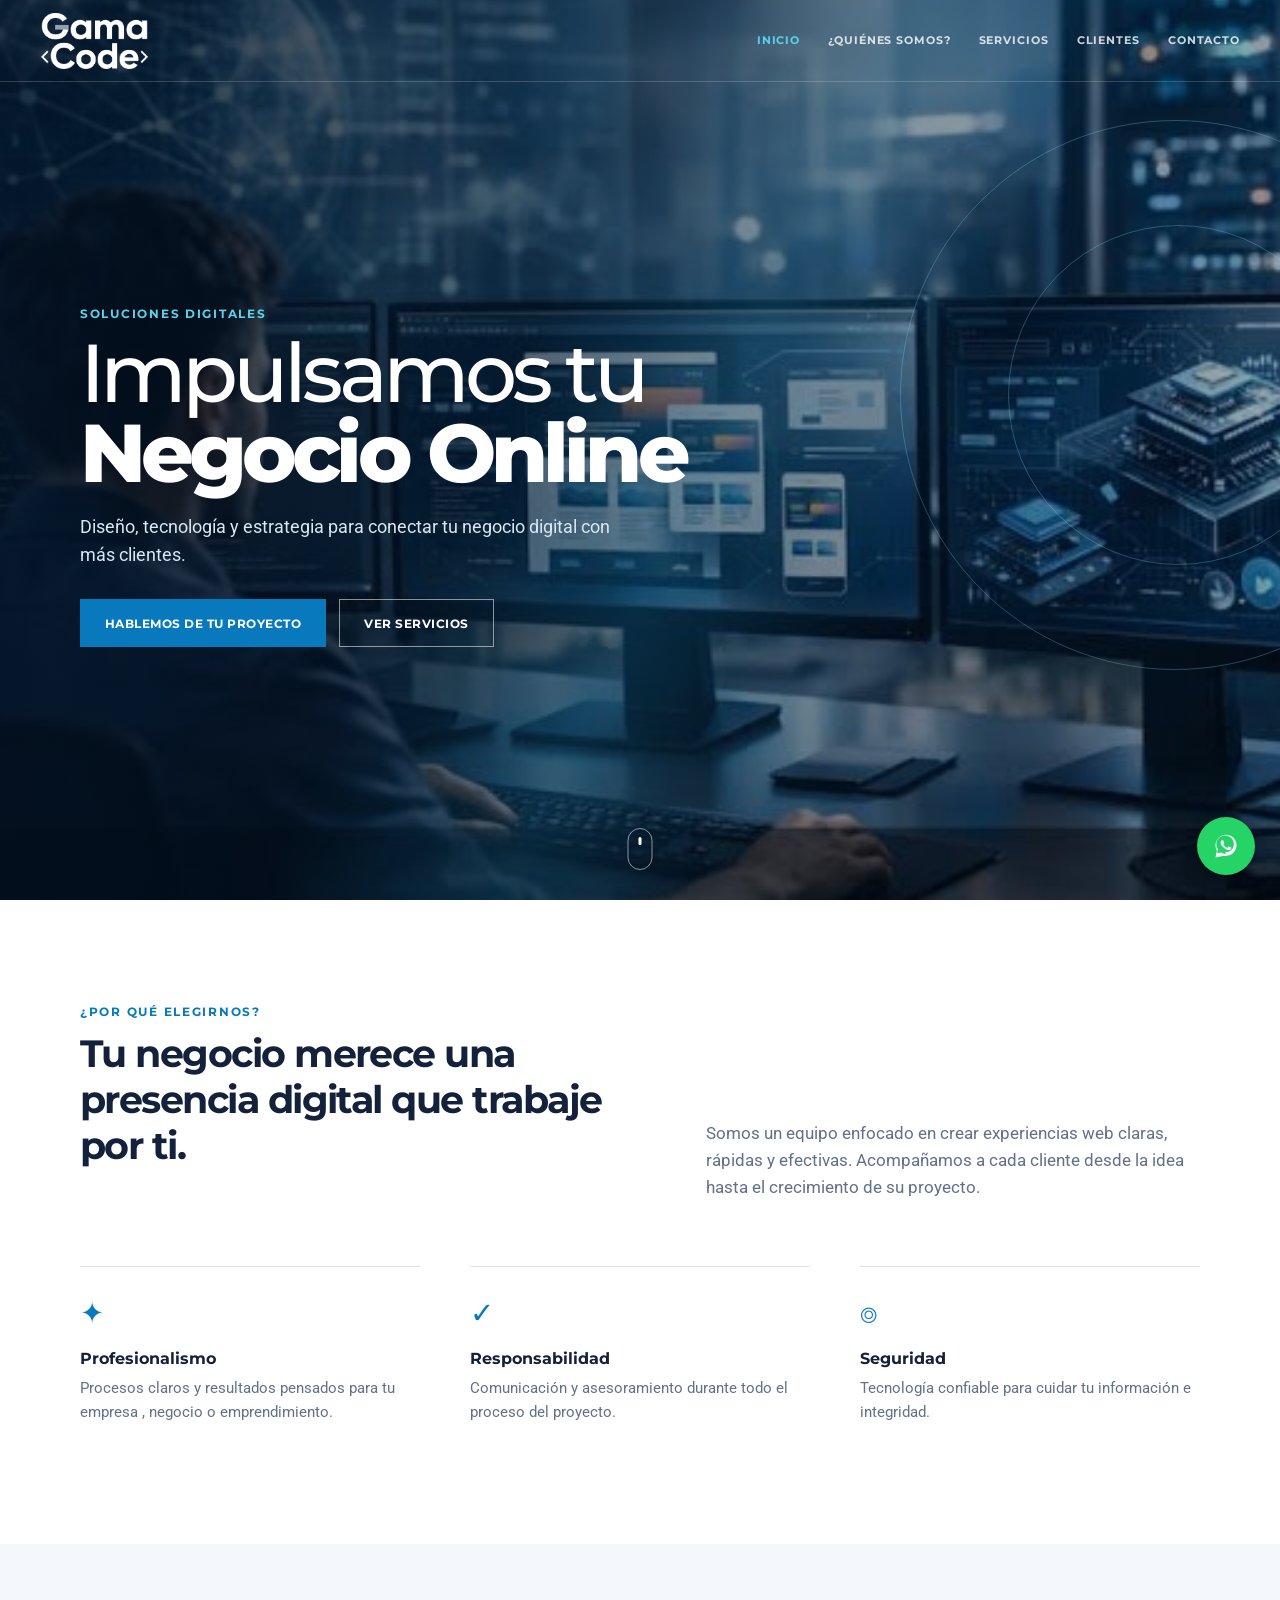
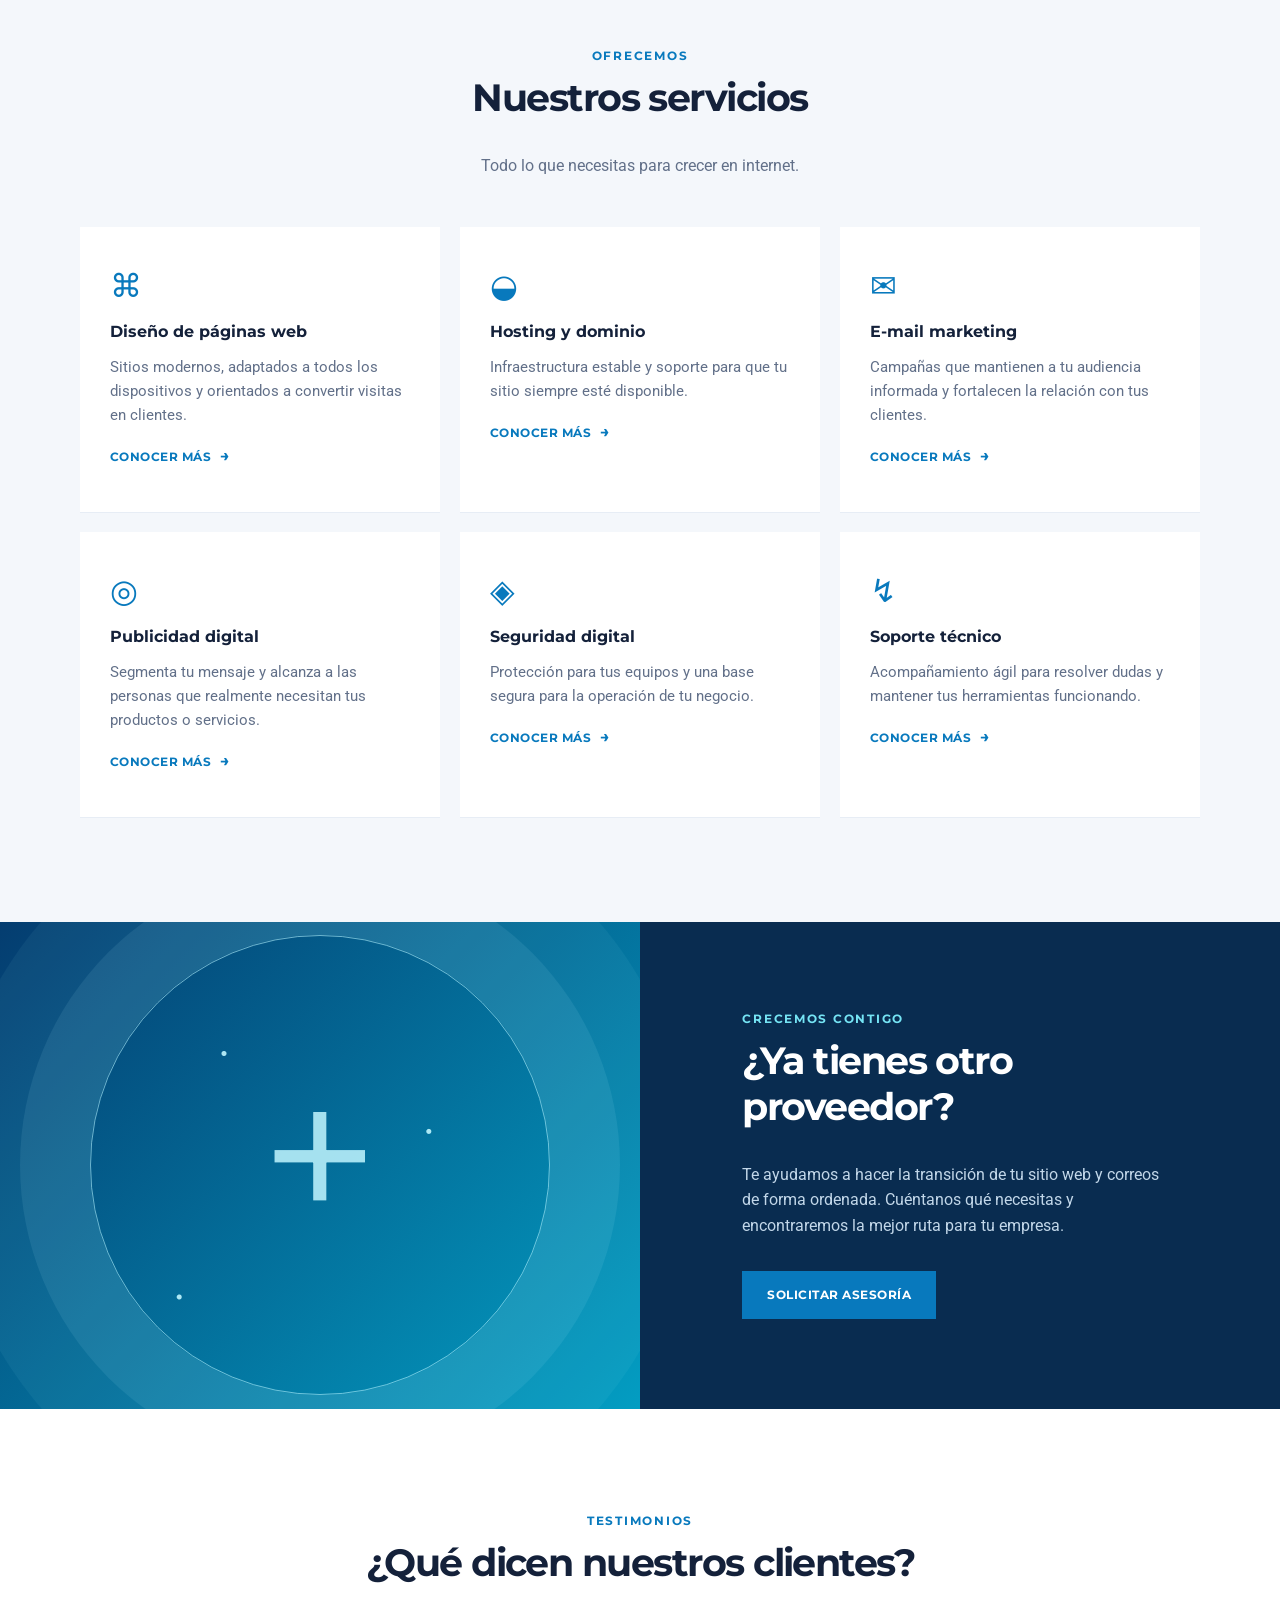
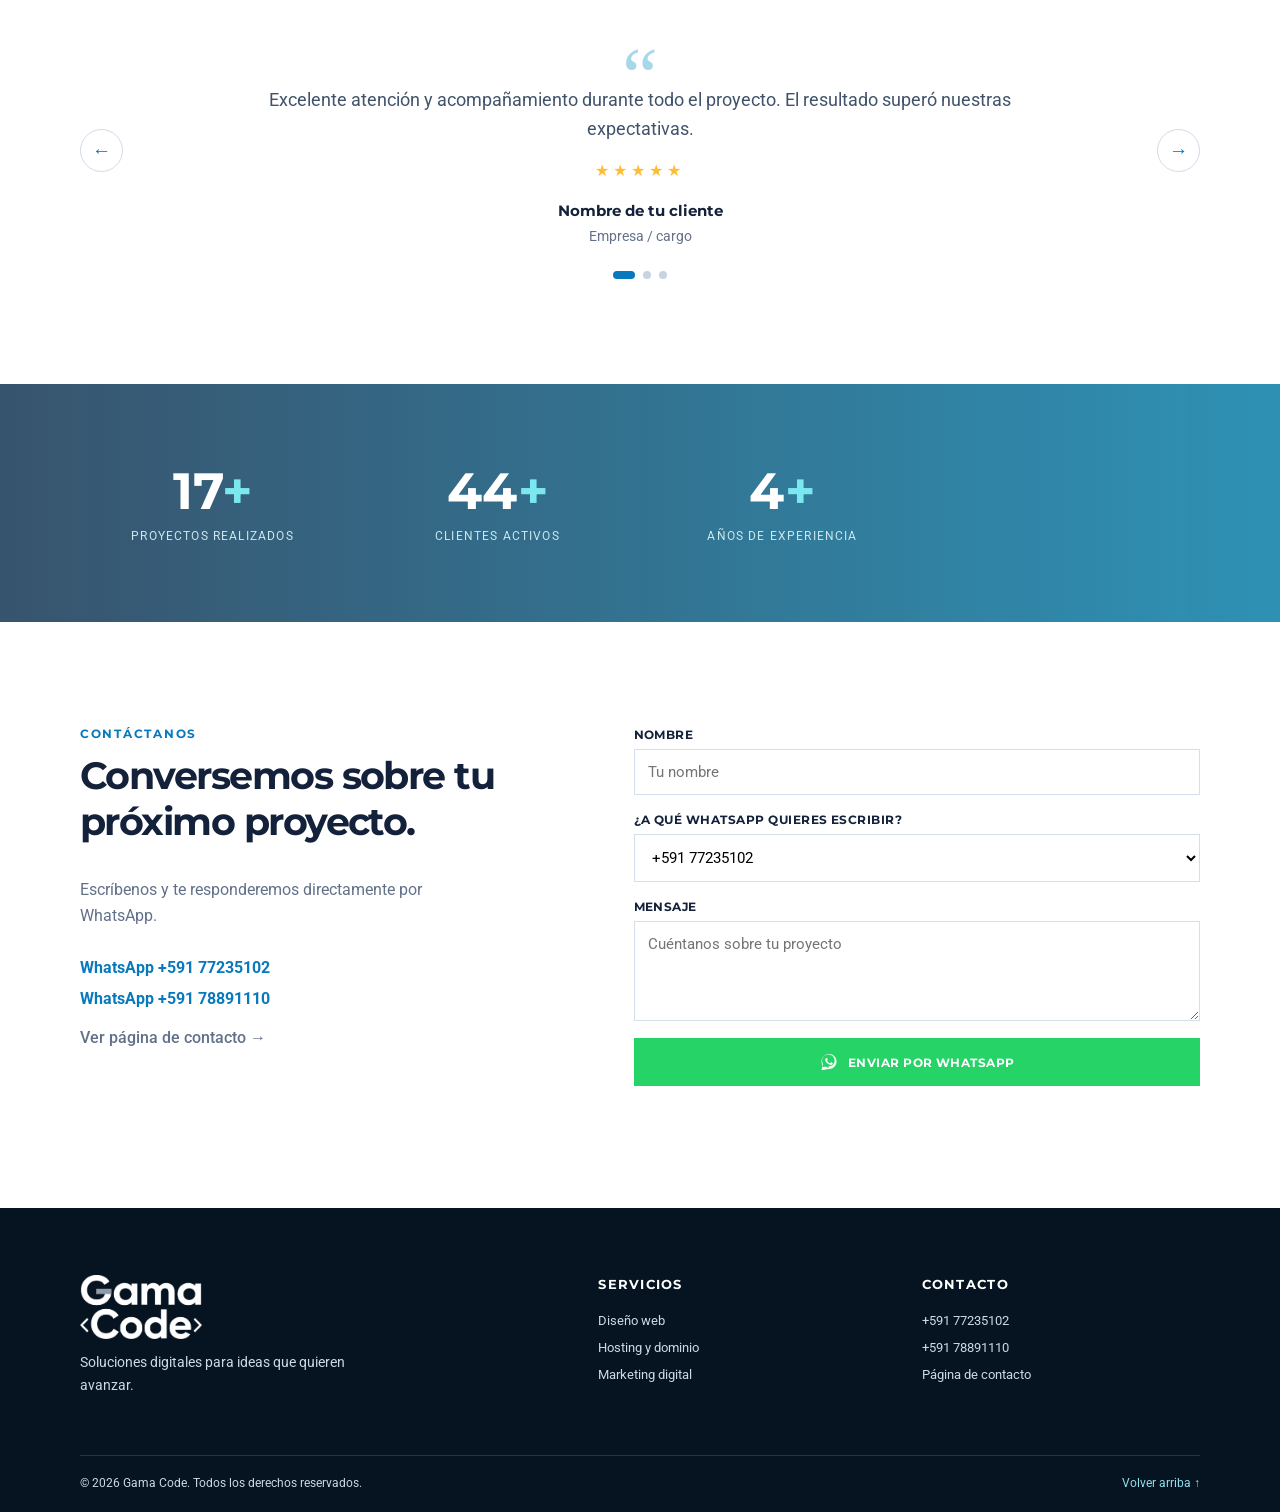
<file: index.html>
<!doctype html>
<html lang="es">
  <head>
    <meta charset="UTF-8" />
    <meta name="viewport" content="width=device-width, initial-scale=1.0" />
    <meta name="description" content="Plantilla corporativa para servicios digitales." />
    <title>Gama Code | Soluciones digitales</title>
    <link rel="preconnect" href="https://fonts.googleapis.com" />
    <link rel="preconnect" href="https://fonts.gstatic.com" crossorigin />
    <link href="https://fonts.googleapis.com/css2?family=Montserrat:wght@400;500;600;700;800&family=Roboto:wght@400;500;700&display=swap" rel="stylesheet" />
    <link rel="icon" type="image/png" href="assets/logo-oscuro.png" />
    <link rel="stylesheet" href="styles.css" />
  </head>
  <body>
    <a class="skip-link" href="#contenido">Saltar al contenido</a>

    <header class="site-header" id="inicio">
      <div class="nav-wrap">
        <a class="logo-space" href="#inicio" aria-label="Gama Code - Inicio"><img src="assets/logo-claro.png" alt="Gama Code" /></a>
        <button class="menu-toggle" aria-label="Abrir menú" aria-expanded="false"><span></span><span></span><span></span></button>
        <nav class="main-nav" aria-label="Navegación principal">
          <a class="active" href="#inicio">Inicio</a>
          <a href="#nosotros">¿Quiénes somos?</a>
          <a href="#servicios">Servicios</a>
          <a href="#clientes">Clientes</a>
          <a href="contacto.html">Contacto</a>
        </nav>
      </div>
    </header>

    <main id="contenido">
      <section class="hero" aria-label="Presentación">
        <div class="hero-image" role="img" aria-label="Desarrollo web"></div>
        <div class="tech-orbit orbit-one"></div><div class="tech-orbit orbit-two"></div>
        <div class="hero-content container">
          <p class="eyebrow">SOLUCIONES DIGITALES</p>
          <h1>Impulsamos tu<br /><strong>Negocio Online</strong></h1>
          <p class="hero-copy">Diseño, tecnología y estrategia para conectar tu negocio digital con más clientes.</p>
          <div class="hero-actions"><a class="button button-primary" href="#contacto">Hablemos de tu proyecto</a><a class="button button-ghost" href="#servicios">Ver servicios</a></div>
        </div>
        <a class="scroll-cue" href="#nosotros" aria-label="Bajar a la siguiente sección"><span></span></a>
      </section>

      <section class="about section" id="nosotros">
        <div class="container about-grid">
          <div><p class="section-kicker">¿POR QUÉ ELEGIRNOS?</p><h2>Tu negocio merece una presencia digital que trabaje por ti.</h2></div>
          <p class="lead">Somos un equipo enfocado en crear experiencias web claras, rápidas y efectivas. Acompañamos a cada cliente desde la idea hasta el crecimiento de su proyecto.</p>
        </div>
        <div class="container values">
          <article><div class="line-icon">✦</div><h3>Profesionalismo</h3><p>Procesos claros y resultados pensados para tu empresa , negocio o emprendimiento.</p></article>
          <article><div class="line-icon">✓</div><h3>Responsabilidad</h3><p>Comunicación y asesoramiento durante todo el proceso del proyecto.</p></article>
          <article><div class="line-icon">⌾</div><h3>Seguridad</h3><p>Tecnología confiable para cuidar tu información e integridad.</p></article>
        </div>
      </section>

      <section class="services section section-soft" id="servicios">
        <div class="container center-heading"><p class="section-kicker">OFRECEMOS</p><h2>Nuestros servicios</h2><p>Todo lo que necesitas para crecer en internet.</p></div>
        <div class="container services-grid">
          <article class="service-card"><div class="service-icon">⌘</div><h3>Diseño de páginas web</h3><p>Sitios modernos, adaptados a todos los dispositivos y orientados a convertir visitas en clientes.</p><a href="#contacto">Conocer más <span>→</span></a></article>
          <article class="service-card"><div class="service-icon">◒</div><h3>Hosting y dominio</h3><p>Infraestructura estable y soporte para que tu sitio siempre esté disponible.</p><a href="#contacto">Conocer más <span>→</span></a></article>
          <article class="service-card"><div class="service-icon">✉</div><h3>E-mail marketing</h3><p>Campañas que mantienen a tu audiencia informada y fortalecen la relación con tus clientes.</p><a href="#contacto">Conocer más <span>→</span></a></article>
          <article class="service-card"><div class="service-icon">◎</div><h3>Publicidad digital</h3><p>Segmenta tu mensaje y alcanza a las personas que realmente necesitan tus productos o servicios.</p><a href="#contacto">Conocer más <span>→</span></a></article>
          <article class="service-card"><div class="service-icon">◈</div><h3>Seguridad digital</h3><p>Protección para tus equipos y una base segura para la operación de tu negocio.</p><a href="#contacto">Conocer más <span>→</span></a></article>
          <article class="service-card"><div class="service-icon">↯</div><h3>Soporte técnico</h3><p>Acompañamiento ágil para resolver dudas y mantener tus herramientas funcionando.</p><a href="#contacto">Conocer más <span>→</span></a></article>
        </div>
      </section>

      <section class="split-feature">
        <div class="feature-visual"><div class="feature-pattern"></div><div class="feature-mark">+</div></div>
        <div class="feature-copy"><p class="section-kicker">CRECEMOS CONTIGO</p><h2>¿Ya tienes otro proveedor?</h2><p>Te ayudamos a hacer la transición de tu sitio web y correos de forma ordenada. Cuéntanos qué necesitas y encontraremos la mejor ruta para tu empresa.</p><a class="button button-primary" href="#contacto">Solicitar asesoría</a></div>
      </section>

      <section class="testimonials section" id="clientes">
        <div class="container center-heading"><p class="section-kicker">TESTIMONIOS</p><h2>¿Qué dicen nuestros clientes?</h2></div>
        <div class="testimonial-stage container">
          <button class="slider-arrow previous" aria-label="Testimonio anterior">←</button>
          <div class="testimonial-card" aria-live="polite">
            <div class="quote-mark">“</div><p id="testimonial-text">Excelente atención y acompañamiento durante todo el proyecto. El resultado superó nuestras expectativas.</p><div class="stars">★★★★★</div><h3 id="testimonial-name">Nombre de tu cliente</h3><span id="testimonial-role">Empresa / cargo</span>
          </div>
          <button class="slider-arrow next" aria-label="Testimonio siguiente">→</button>
        </div>
        <div class="dots" aria-label="Selector de testimonios"><button class="active" aria-label="Testimonio 1"></button><button aria-label="Testimonio 2"></button><button aria-label="Testimonio 3"></button></div>
      </section>

      <section class="numbers">
        <div class="numbers-overlay"><div class="container numbers-grid"><div><strong data-target="20">0</strong><span>Proyectos realizados</span>
        </div><div><strong data-target="50">0</strong><span>Clientes activos</span>
        </div><div><strong data-target="5">0</strong><span>Años de experiencia</span></div>
        
      </section>

      <section class="contact section" id="contacto">
        <div class="container contact-grid">
          <div>
            <p class="section-kicker">CONTÁCTANOS</p>
            <h2>Conversemos sobre tu próximo proyecto.</h2>
            <p>Escríbenos y te responderemos directamente por WhatsApp.</p>
            <div class="contact-details">
              <a href="https://wa.me/59177235102" target="_blank" rel="noopener">WhatsApp +591 77235102</a>
              <a href="https://wa.me/59178891110" target="_blank" rel="noopener">WhatsApp +591 78891110</a>
              <a class="more-link" href="contacto.html">Ver página de contacto →</a>
            </div>
          </div>
          <form id="contact-form" data-whatsapp-form>
            <label>Nombre<input required name="name" type="text" placeholder="Tu nombre" autocomplete="name" /></label>
            <label>¿A qué WhatsApp quieres escribir?
              <select name="number">
                <option value="59177235102">+591 77235102</option>
                <option value="59178891110">+591 78891110</option>
              </select>
            </label>
            <label>Mensaje<textarea required name="message" rows="4" placeholder="Cuéntanos sobre tu proyecto"></textarea></label>
            <button class="button button-whatsapp" type="submit"><svg viewBox="0 0 32 32" width="20" height="20" fill="currentColor" aria-hidden="true"><path d="M16.04 3C9.4 3 4.02 8.37 4.02 15c0 2.12.55 4.18 1.6 6L4 29l8.2-1.58A12 12 0 0 0 16.04 27C22.67 27 28.05 21.63 28.05 15S22.67 3 16.04 3Zm0 21.98c-1.8 0-3.55-.48-5.08-1.4l-.36-.22-4.87.94.98-4.74-.24-.38a9.94 9.94 0 0 1-1.54-5.3c0-5.5 4.5-9.98 10.03-9.98 5.52 0 10.02 4.48 10.02 9.98 0 5.5-4.5 9.1-10.02 9.1Zm5.5-7.47c-.3-.15-1.78-.88-2.06-.98-.28-.1-.48-.15-.68.15-.2.3-.78.98-.95 1.18-.18.2-.35.22-.65.07-.3-.15-1.27-.47-2.42-1.5-.9-.8-1.5-1.78-1.67-2.08-.18-.3-.02-.46.13-.6.13-.14.3-.35.45-.52.15-.18.2-.3.3-.5.1-.2.05-.37-.03-.52-.07-.15-.68-1.64-.93-2.25-.25-.58-.5-.5-.68-.5h-.58c-.2 0-.52.08-.8.38-.27.3-1.05 1.02-1.05 2.5s1.08 2.9 1.23 3.1c.15.2 2.1 3.2 5.08 4.5.7.3 1.26.48 1.7.62.72.23 1.37.2 1.88.12.58-.08 1.78-.73 2.03-1.43.25-.7.25-1.3.18-1.43-.08-.12-.28-.2-.58-.35Z"/></svg> Enviar por WhatsApp</button>
            <p class="form-message" role="status"></p>
          </form>
        </div>
      </section>
    </main>

    <footer class="site-footer"><div class="container footer-top"><div><a class="footer-logo" href="#inicio" aria-label="Gama Code - Inicio"><img src="assets/logo-claro.png" alt="Gama Code" /></a><p>Soluciones digitales para ideas que quieren avanzar.</p></div><div><h3>Servicios</h3><a href="#servicios">Diseño web</a><a href="#servicios">Hosting y dominio</a><a href="#servicios">Marketing digital</a></div><div><h3>Contacto</h3><a href="https://wa.me/59177235102" target="_blank" rel="noopener">+591 77235102</a><a href="https://wa.me/59178891110" target="_blank" rel="noopener">+591 78891110</a><a href="contacto.html">Página de contacto</a></div></div><div class="container footer-bottom"><span>© <span id="year"></span> Gama Code. Todos los derechos reservados.</span><a href="#inicio">Volver arriba ↑</a></div></footer>
    <a class="floating-contact" href="https://wa.me/59177235102?text=Hola%2C%20quiero%20m%C3%A1s%20informaci%C3%B3n%20sobre%20sus%20servicios." target="_blank" rel="noopener" aria-label="Escribir por WhatsApp"><svg viewBox="0 0 32 32" width="28" height="28" fill="currentColor" aria-hidden="true"><path d="M16.04 3C9.4 3 4.02 8.37 4.02 15c0 2.12.55 4.18 1.6 6L4 29l8.2-1.58A12 12 0 0 0 16.04 27C22.67 27 28.05 21.63 28.05 15S22.67 3 16.04 3Zm0 21.98c-1.8 0-3.55-.48-5.08-1.4l-.36-.22-4.87.94.98-4.74-.24-.38a9.94 9.94 0 0 1-1.54-5.3c0-5.5 4.5-9.98 10.03-9.98 5.52 0 10.02 4.48 10.02 9.98 0 5.5-4.5 9.1-10.02 9.1Zm5.5-7.47c-.3-.15-1.78-.88-2.06-.98-.28-.1-.48-.15-.68.15-.2.3-.78.98-.95 1.18-.18.2-.35.22-.65.07-.3-.15-1.27-.47-2.42-1.5-.9-.8-1.5-1.78-1.67-2.08-.18-.3-.02-.46.13-.6.13-.14.3-.35.45-.52.15-.18.2-.3.3-.5.1-.2.05-.37-.03-.52-.07-.15-.68-1.64-.93-2.25-.25-.58-.5-.5-.68-.5h-.58c-.2 0-.52.08-.8.38-.27.3-1.05 1.02-1.05 2.5s1.08 2.9 1.23 3.1c.15.2 2.1 3.2 5.08 4.5.7.3 1.26.48 1.7.62.72.23 1.37.2 1.88.12.58-.08 1.78-.73 2.03-1.43.25-.7.25-1.3.18-1.43-.08-.12-.28-.2-.58-.35Z"/></svg></a>
    <script src="script.js"></script>
    <script src="whatsapp.js"></script>
  </body>
</html>
</file>
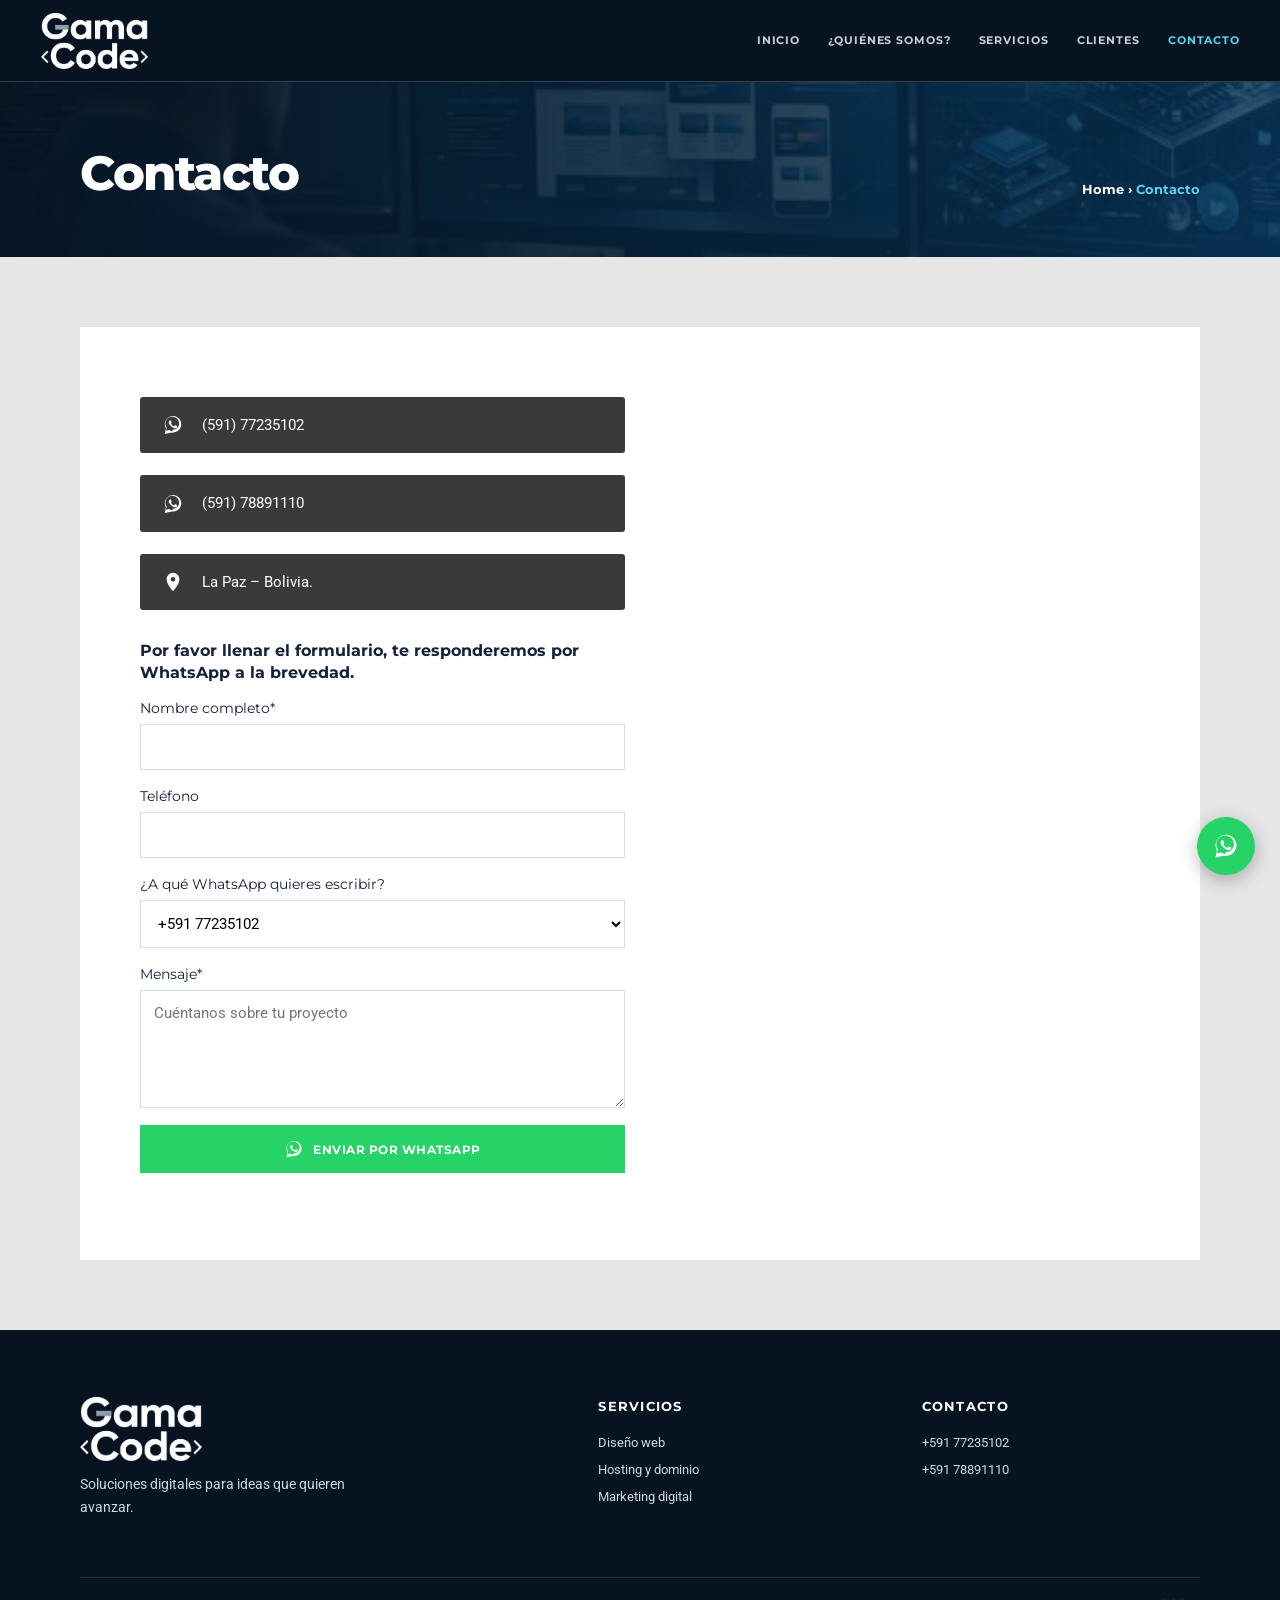
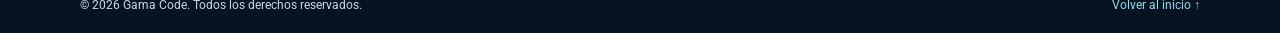
<file: contacto.html>
<!doctype html>
<html lang="es">
  <head>
    <meta charset="UTF-8" />
    <meta name="viewport" content="width=device-width, initial-scale=1.0" />
    <meta name="description" content="Contacta a Gama Code por WhatsApp." />
    <title>Contacto | Gama Code</title>
    <link rel="preconnect" href="https://fonts.googleapis.com" />
    <link rel="preconnect" href="https://fonts.gstatic.com" crossorigin />
    <link href="https://fonts.googleapis.com/css2?family=Montserrat:wght@400;500;600;700;800&family=Roboto:wght@400;500;700&display=swap" rel="stylesheet" />
    <link rel="icon" type="image/png" href="assets/logo-oscuro.png" />
    <link rel="stylesheet" href="styles.css" />
  </head>
  <body class="page-contact">
    <a class="skip-link" href="#contenido">Saltar al contenido</a>

    <header class="site-header">
      <div class="nav-wrap">
        <a class="logo-space" href="index.html" aria-label="Gama Code - Inicio"><img src="assets/logo-claro.png" alt="Gama Code" /></a>
        <button class="menu-toggle" aria-label="Abrir menú" aria-expanded="false"><span></span><span></span><span></span></button>
        <nav class="main-nav" aria-label="Navegación principal">
          <a href="index.html#inicio">Inicio</a>
          <a href="index.html#nosotros">¿Quiénes somos?</a>
          <a href="index.html#servicios">Servicios</a>
          <a href="index.html#clientes">Clientes</a>
          <a class="active" href="contacto.html">Contacto</a>
        </nav>
      </div>
    </header>

    <main id="contenido">
      <section class="page-banner">
        <div class="container banner-inner">
          <h1>Contacto</h1>
          <p class="breadcrumb"><a href="index.html">Home</a> <span>›</span> <span class="current">Contacto</span></p>
        </div>
      </section>

      <section class="contact-page">
        <div class="container contact-card">
          <div class="contact-card-grid">
            <div class="contact-info">
              <a class="info-box" href="https://wa.me/59177235102" target="_blank" rel="noopener">
                <span class="info-icon"><svg viewBox="0 0 32 32" width="22" height="22" fill="currentColor" aria-hidden="true"><path d="M16.04 3C9.4 3 4.02 8.37 4.02 15c0 2.12.55 4.18 1.6 6L4 29l8.2-1.58A12 12 0 0 0 16.04 27C22.67 27 28.05 21.63 28.05 15S22.67 3 16.04 3Zm0 21.98c-1.8 0-3.55-.48-5.08-1.4l-.36-.22-4.87.94.98-4.74-.24-.38a9.94 9.94 0 0 1-1.54-5.3c0-5.5 4.5-9.98 10.03-9.98 5.52 0 10.02 4.48 10.02 9.98 0 5.5-4.5 9.1-10.02 9.1Zm5.5-7.47c-.3-.15-1.78-.88-2.06-.98-.28-.1-.48-.15-.68.15-.2.3-.78.98-.95 1.18-.18.2-.35.22-.65.07-.3-.15-1.27-.47-2.42-1.5-.9-.8-1.5-1.78-1.67-2.08-.18-.3-.02-.46.13-.6.13-.14.3-.35.45-.52.15-.18.2-.3.3-.5.1-.2.05-.37-.03-.52-.07-.15-.68-1.64-.93-2.25-.25-.58-.5-.5-.68-.5h-.58c-.2 0-.52.08-.8.38-.27.3-1.05 1.02-1.05 2.5s1.08 2.9 1.23 3.1c.15.2 2.1 3.2 5.08 4.5.7.3 1.26.48 1.7.62.72.23 1.37.2 1.88.12.58-.08 1.78-.73 2.03-1.43.25-.7.25-1.3.18-1.43-.08-.12-.28-.2-.58-.35Z"/></svg></span>
                <span>(591) 77235102</span>
              </a>
              <a class="info-box" href="https://wa.me/59178891110" target="_blank" rel="noopener">
                <span class="info-icon"><svg viewBox="0 0 32 32" width="22" height="22" fill="currentColor" aria-hidden="true"><path d="M16.04 3C9.4 3 4.02 8.37 4.02 15c0 2.12.55 4.18 1.6 6L4 29l8.2-1.58A12 12 0 0 0 16.04 27C22.67 27 28.05 21.63 28.05 15S22.67 3 16.04 3Zm0 21.98c-1.8 0-3.55-.48-5.08-1.4l-.36-.22-4.87.94.98-4.74-.24-.38a9.94 9.94 0 0 1-1.54-5.3c0-5.5 4.5-9.98 10.03-9.98 5.52 0 10.02 4.48 10.02 9.98 0 5.5-4.5 9.1-10.02 9.1Zm5.5-7.47c-.3-.15-1.78-.88-2.06-.98-.28-.1-.48-.15-.68.15-.2.3-.78.98-.95 1.18-.18.2-.35.22-.65.07-.3-.15-1.27-.47-2.42-1.5-.9-.8-1.5-1.78-1.67-2.08-.18-.3-.02-.46.13-.6.13-.14.3-.35.45-.52.15-.18.2-.3.3-.5.1-.2.05-.37-.03-.52-.07-.15-.68-1.64-.93-2.25-.25-.58-.5-.5-.68-.5h-.58c-.2 0-.52.08-.8.38-.27.3-1.05 1.02-1.05 2.5s1.08 2.9 1.23 3.1c.15.2 2.1 3.2 5.08 4.5.7.3 1.26.48 1.7.62.72.23 1.37.2 1.88.12.58-.08 1.78-.73 2.03-1.43.25-.7.25-1.3.18-1.43-.08-.12-.28-.2-.58-.35Z"/></svg></span>
                <span>(591) 78891110</span>
              </a>
              <div class="info-box">
                <span class="info-icon"><svg viewBox="0 0 24 24" width="22" height="22" fill="currentColor" aria-hidden="true"><path d="M12 2a7 7 0 0 0-7 7c0 5.25 7 13 7 13s7-7.75 7-13a7 7 0 0 0-7-7Zm0 9.5A2.5 2.5 0 1 1 12 6.5a2.5 2.5 0 0 1 0 5Z"/></svg></span>
                <!-- Cambia esta dirección por la de tu empresa -->
                <span>La Paz – Bolivia.</span>
              </div>

              <h2 class="form-title">Por favor llenar el formulario, te responderemos por WhatsApp a la brevedad.</h2>
              <form id="contact-form" data-whatsapp-form>
                <label>Nombre completo*<input required name="name" type="text" autocomplete="name" /></label>
                <label>Teléfono<input name="phone" type="tel" autocomplete="tel" /></label>
                <label>¿A qué WhatsApp quieres escribir?
                  <select name="number">
                    <option value="59177235102">+591 77235102</option>
                    <option value="59178891110">+591 78891110</option>
                  </select>
                </label>
                <label>Mensaje*<textarea required name="message" rows="5" placeholder="Cuéntanos sobre tu proyecto"></textarea></label>
                <button class="button button-whatsapp" type="submit"><svg viewBox="0 0 32 32" width="20" height="20" fill="currentColor" aria-hidden="true"><path d="M16.04 3C9.4 3 4.02 8.37 4.02 15c0 2.12.55 4.18 1.6 6L4 29l8.2-1.58A12 12 0 0 0 16.04 27C22.67 27 28.05 21.63 28.05 15S22.67 3 16.04 3Zm0 21.98c-1.8 0-3.55-.48-5.08-1.4l-.36-.22-4.87.94.98-4.74-.24-.38a9.94 9.94 0 0 1-1.54-5.3c0-5.5 4.5-9.98 10.03-9.98 5.52 0 10.02 4.48 10.02 9.98 0 5.5-4.5 9.1-10.02 9.1Zm5.5-7.47c-.3-.15-1.78-.88-2.06-.98-.28-.1-.48-.15-.68.15-.2.3-.78.98-.95 1.18-.18.2-.35.22-.65.07-.3-.15-1.27-.47-2.42-1.5-.9-.8-1.5-1.78-1.67-2.08-.18-.3-.02-.46.13-.6.13-.14.3-.35.45-.52.15-.18.2-.3.3-.5.1-.2.05-.37-.03-.52-.07-.15-.68-1.64-.93-2.25-.25-.58-.5-.5-.68-.5h-.58c-.2 0-.52.08-.8.38-.27.3-1.05 1.02-1.05 2.5s1.08 2.9 1.23 3.1c.15.2 2.1 3.2 5.08 4.5.7.3 1.26.48 1.7.62.72.23 1.37.2 1.88.12.58-.08 1.78-.73 2.03-1.43.25-.7.25-1.3.18-1.43-.08-.12-.28-.2-.58-.35Z"/></svg> Enviar por WhatsApp</button>
                <p class="form-message" role="status"></p>
              </form>
            </div>

            <div class="map-box">
              <!-- Reemplaza el valor de q= por la dirección exacta de tu empresa -->
              <iframe title="Ubicación" loading="lazy" referrerpolicy="no-referrer-when-downgrade"
                src="https://www.google.com/maps?q=La+Paz,+Bolivia&output=embed"></iframe>
            </div>
          </div>
        </div>
      </section>
    </main>

    <footer class="site-footer"><div class="container footer-top"><div><a class="footer-logo" href="index.html" aria-label="Gama Code - Inicio"><img src="assets/logo-claro.png" alt="Gama Code" /></a><p>Soluciones digitales para ideas que quieren avanzar.</p></div><div><h3>Servicios</h3><a href="index.html#servicios">Diseño web</a><a href="index.html#servicios">Hosting y dominio</a><a href="index.html#servicios">Marketing digital</a></div><div><h3>Contacto</h3><a href="https://wa.me/59177235102" target="_blank" rel="noopener">+591 77235102</a><a href="https://wa.me/59178891110" target="_blank" rel="noopener">+591 78891110</a></div></div><div class="container footer-bottom"><span>© <span id="year"></span> Gama Code. Todos los derechos reservados.</span><a href="index.html">Volver al inicio ↑</a></div></footer>
    <a class="floating-contact" href="https://wa.me/59177235102?text=Hola%2C%20quiero%20m%C3%A1s%20informaci%C3%B3n%20sobre%20sus%20servicios." target="_blank" rel="noopener" aria-label="Escribir por WhatsApp"><svg viewBox="0 0 32 32" width="28" height="28" fill="currentColor" aria-hidden="true"><path d="M16.04 3C9.4 3 4.02 8.37 4.02 15c0 2.12.55 4.18 1.6 6L4 29l8.2-1.58A12 12 0 0 0 16.04 27C22.67 27 28.05 21.63 28.05 15S22.67 3 16.04 3Zm0 21.98c-1.8 0-3.55-.48-5.08-1.4l-.36-.22-4.87.94.98-4.74-.24-.38a9.94 9.94 0 0 1-1.54-5.3c0-5.5 4.5-9.98 10.03-9.98 5.52 0 10.02 4.48 10.02 9.98 0 5.5-4.5 9.1-10.02 9.1Zm5.5-7.47c-.3-.15-1.78-.88-2.06-.98-.28-.1-.48-.15-.68.15-.2.3-.78.98-.95 1.18-.18.2-.35.22-.65.07-.3-.15-1.27-.47-2.42-1.5-.9-.8-1.5-1.78-1.67-2.08-.18-.3-.02-.46.13-.6.13-.14.3-.35.45-.52.15-.18.2-.3.3-.5.1-.2.05-.37-.03-.52-.07-.15-.68-1.64-.93-2.25-.25-.58-.5-.5-.68-.5h-.58c-.2 0-.52.08-.8.38-.27.3-1.05 1.02-1.05 2.5s1.08 2.9 1.23 3.1c.15.2 2.1 3.2 5.08 4.5.7.3 1.26.48 1.7.62.72.23 1.37.2 1.88.12.58-.08 1.78-.73 2.03-1.43.25-.7.25-1.3.18-1.43-.08-.12-.28-.2-.58-.35Z"/></svg></a>
    <script src="script.js"></script>
    <script src="whatsapp.js"></script>
  </body>
</html>
</file>
<file: styles.css>
:root{--ink:#14213a;
    --muted:#627089;
    --primary:#0879bd;
    --primary-dark:#035b99;
    --soft:#f4f7fb;
    --white:#fff;
    --night:#061321;
    --accent:#57d4eb;
    --shadow:0 14px 35px rgba(7,35,66,.12)}*{box-sizing:border-box}html{scroll-behavior:smooth}body{margin:0;color:var(--ink);font-family:Roboto,Arial,sans-serif;line-height:1.6}h1,h2,h3,p{margin-top:0}h1,h2,h3,.button,.main-nav{font-family:Montserrat,Arial,sans-serif}h2{font-size:clamp(1.9rem,3vw,2.8rem);line-height:1.2;letter-spacing:-.04em}.container{width:min(1120px,calc(100% - 40px));margin:0 auto}.skip-link{position:absolute;left:-999px}.skip-link:focus{left:10px;z-index:10;background:#fff;padding:8px}.site-header{height:82px;position:absolute;z-index:5;inset:0 0 auto;color:#fff;border-bottom:1px solid rgba(255,255,255,.18);transition:.25s}.site-header.sticky{position:fixed;background:rgba(6,19,33,.96);box-shadow:0 2px 14px #0003}.nav-wrap{height:100%;width:min(1200px,calc(100% - 40px));margin:auto;display:flex;align-items:center;justify-content:space-between}.logo-space{display:block;width:155px;height:42px;border:1px dashed transparent}.main-nav{display:flex;gap:28px;text-transform:uppercase;font-size:.7rem;font-weight:700;letter-spacing:.08em}.main-nav a{color:#fff;text-decoration:none;opacity:.8;transition:.2s}.main-nav a:hover,.main-nav .active{opacity:1;color:var(--accent)}.menu-toggle{display:none;background:none;border:0}.hero{position:relative;min-height:720px;height:100vh;min-height:620px;overflow:hidden;color:#fff;background:var(--night);display:flex;align-items:center}.hero-image{position:absolute;inset:0;background:linear-gradient(90deg,rgba(3,16,32,.87) 0%,rgba(3,16,32,.58) 49%,rgba(3,16,32,.34)),url('assets/desarrollo-web.jpeg') center 38%/cover no-repeat;animation:kenburns 15s ease-in-out infinite alternate;transform:scale(1.08)}.hero::after{content:"";position:absolute;inset:0;background:linear-gradient(115deg,transparent 40%,rgba(23,156,215,.18),transparent 68%);mix-blend-mode:screen;animation:sweep 6s linear infinite}.hero-content{position:relative;z-index:1;margin-top:54px}.eyebrow,.section-kicker{font:700 .72rem Montserrat,sans-serif;letter-spacing:.15em;color:var(--primary);margin-bottom:12px}.hero .eyebrow{color:var(--accent)}h1{max-width:750px;font-size:clamp(2.8rem,6.4vw,5.9rem);line-height:.98;letter-spacing:-.06em;margin-bottom:20px;font-weight:500}h1 strong{font-weight:800}.hero-copy{max-width:540px;font-size:1.1rem;color:#d7e8f4}.hero-actions{display:flex;gap:13px;flex-wrap:wrap;margin-top:30px}.button{display:inline-flex;align-items:center;justify-content:center;min-height:48px;padding:0 24px;text-decoration:none;border:1px solid transparent;cursor:pointer;font-weight:700;font-size:.77rem;text-transform:uppercase;letter-spacing:.04em;transition:.2s}.button-primary{background:var(--primary);color:#fff}.button-primary:hover{background:var(--primary-dark);transform:translateY(-2px)}.button-ghost{color:#fff;border-color:#fff8}.button-ghost:hover{background:#fff;color:var(--ink)}.scroll-cue{position:absolute;bottom:30px;left:50%;z-index:1;width:25px;height:42px;border:1px solid #fff8;border-radius:18px;transform:translateX(-50%)}.scroll-cue span{display:block;width:3px;height:8px;background:#fff;margin:8px auto;border-radius:2px;animation:scrollDown 1.5s infinite}.tech-orbit{position:absolute;z-index:1;border:1px solid #8fdff544;border-radius:50%;pointer-events:none}.orbit-one{width:550px;height:550px;right:-170px;top:120px;animation:spin 35s linear infinite}.orbit-two{width:340px;height:340px;right:-68px;top:225px;animation:spin 20s linear infinite reverse}.section{padding:105px 0}.about-grid{display:grid;grid-template-columns:1.05fr .95fr;gap:80px;align-items:end}.lead{color:var(--muted);font-size:1.05rem;margin:0}.values{display:grid;grid-template-columns:repeat(3,1fr);gap:50px;margin-top:65px}.values article{border-top:1px solid #dbe2ec;padding-top:23px}.line-icon{color:var(--primary);font-size:1.8rem}.values h3{font-size:1rem;margin:10px 0 5px}.values p,.service-card p{color:var(--muted);font-size:.93rem}.section-soft{background:var(--soft)}.center-heading{text-align:center}.center-heading>p:last-child{color:var(--muted)}.services-grid{display:grid;grid-template-columns:repeat(3,1fr);gap:20px;margin-top:48px}.service-card{background:#fff;padding:34px 30px;min-height:285px;box-shadow:0 1px 0 #e7edf5;transition:.25s}.service-card:hover{transform:translateY(-7px);box-shadow:var(--shadow)}.service-icon{font-size:2rem;color:var(--primary);height:46px}.service-card h3{font-size:1rem;margin:12px 0}.service-card a{font:700 .72rem Montserrat,sans-serif;color:var(--primary);text-decoration:none;text-transform:uppercase;letter-spacing:.04em}.service-card a span{font-size:1rem;margin-left:5px}.split-feature{display:grid;grid-template-columns:1fr 1fr;min-height:470px}.feature-visual{position:relative;overflow:hidden;background:linear-gradient(135deg,#043d70,#039dc2)}.feature-visual:after{content:"";position:absolute;inset:0;background:radial-gradient(circle at 67% 43%,#c0f6ff 0 2px,transparent 3px),radial-gradient(circle at 35% 27%,#c0f6ff 0 2px,transparent 3px),radial-gradient(circle at 28% 77%,#c0f6ff 0 2px,transparent 3px);opacity:.9}.feature-pattern{position:absolute;width:460px;height:460px;border:1px solid #b5f4ff99;border-radius:50%;left:50%;top:50%;transform:translate(-50%,-50%);box-shadow:0 0 0 70px #b5f4ff16,0 0 0 140px #b5f4ff0d}.feature-mark{color:#c2f6ff;font:400 13rem Montserrat,sans-serif;position:absolute;left:50%;top:50%;transform:translate(-50%,-54%);opacity:.85}.feature-copy{background:#092c50;color:#fff;padding:90px max(8vw,55px);display:flex;flex-direction:column;justify-content:center}.feature-copy .section-kicker{color:#75e4f4}.feature-copy h2{max-width:450px}.feature-copy p:not(.section-kicker){color:#c2d7e9;max-width:530px}.feature-copy .button{width:max-content;margin-top:16px}.testimonial-stage{display:flex;align-items:center;gap:25px;margin-top:45px}.testimonial-card{flex:1;text-align:center;min-height:240px}.quote-mark{color:#a7d7eb;font:5rem Georgia,serif;height:55px}.testimonial-card p{font-size:1.13rem;max-width:760px;margin:0 auto 15px;color:#41536b}.stars{color:#ffbd36;letter-spacing:4px}.testimonial-card h3{font-size:.95rem;margin:15px 0 0}.testimonial-card span{color:var(--muted);font-size:.85rem}.slider-arrow{width:43px;height:43px;border:1px solid #cfdae6;background:#fff;border-radius:50%;font-size:1.2rem;cursor:pointer;color:var(--primary);transition:.2s}.slider-arrow:hover{color:#fff;background:var(--primary)}.dots{display:flex;justify-content:center;gap:8px}.dots button{border:0;width:8px;height:8px;background:#c7d4df;border-radius:50%;padding:0;cursor:pointer}.dots button.active{background:var(--primary);width:22px;border-radius:8px}.numbers{background:linear-gradient(90deg,#082b4bce,#057ca6d5),url('assets/desarrollo-web.jpeg') center/cover fixed}.numbers-overlay{padding:75px 0}.numbers-grid{display:grid;grid-template-columns:repeat(4,1fr);color:#fff;text-align:center;gap:20px}.numbers strong{font:700 clamp(2.3rem,4vw,3.5rem) Montserrat,sans-serif;display:block}.numbers strong::after{content:'+';color:#7be7ef}.numbers span{font-size:.73rem;text-transform:uppercase;letter-spacing:.1em;color:#cae8ed}.contact-grid{display:grid;grid-template-columns:.9fr 1.1fr;gap:90px}.contact-grid>div>p:not(.section-kicker){color:var(--muted);max-width:400px}.contact-details{display:flex;flex-direction:column;margin-top:27px}.contact-details a{color:var(--primary);text-decoration:none;font-weight:700;margin-bottom:5px}form{display:grid;gap:17px}form label{font:700 .75rem Montserrat,sans-serif;text-transform:uppercase;letter-spacing:.04em}input,textarea,select{display:block;width:100%;margin-top:7px;border:1px solid #d5dfeb;padding:13px;font:400 .95rem Roboto,sans-serif;outline-color:var(--primary);resize:vertical;background:#fff}.form-message{font-size:.87rem;margin:0;color:var(--primary)}.site-footer{background:var(--night);color:#ccdae6}.footer-top{padding:67px 0 45px;display:grid;grid-template-columns:1.7fr 1fr 1fr;gap:45px}.footer-logo{font:700 1.35rem Montserrat,sans-serif;color:#fff;text-decoration:none;letter-spacing:.08em}.footer-top p{font-size:.88rem;max-width:320px}.footer-top h3{font-size:.8rem;text-transform:uppercase;letter-spacing:.1em;color:#fff;margin-bottom:14px}.footer-top div:not(:first-child){display:flex;flex-direction:column}.footer-top a:not(.footer-logo){font-size:.83rem;color:#ccdae6;text-decoration:none;margin-bottom:6px}.footer-bottom{border-top:1px solid #ffffff22;padding:18px 0;font-size:.75rem;display:flex;justify-content:space-between}.footer-bottom a{color:#92e0ef;text-decoration:none}.floating-contact{position:fixed;right:25px;bottom:25px;width:58px;height:58px;z-index:4;border-radius:50%;background:#25d366;color:#fff;text-decoration:none;display:grid;place-items:center;box-shadow:0 5px 18px #0004}.floating-contact:hover{transform:scale(1.08)}@keyframes kenburns{to{transform:scale(1.2) translate(-1%,-1%)}}@keyframes sweep{from{transform:translateX(-80%)}to{transform:translateX(80%)}}@keyframes scrollDown{0%,100%{transform:translateY(0);opacity:1}70%{transform:translateY(15px);opacity:0}}@keyframes spin{to{transform:rotate(360deg)}}@media(max-width:760px){.site-header{height:67px}.main-nav{display:none;position:absolute;left:0;right:0;top:66px;background:#071a2d;padding:18px 20px;flex-direction:column;gap:15px}.main-nav.open{display:flex}.menu-toggle{display:grid;gap:5px;padding:8px}.menu-toggle span{background:#fff;width:22px;height:2px;display:block}.hero{min-height:610px}.hero-content{margin-top:35px}.section{padding:74px 0}.about-grid,.contact-grid{grid-template-columns:1fr;gap:25px}.values{grid-template-columns:1fr;gap:25px;margin-top:42px}.services-grid{grid-template-columns:1fr}.split-feature{grid-template-columns:1fr}.feature-visual{min-height:260px}.feature-copy{padding:70px 30px}.numbers-grid{grid-template-columns:1fr 1fr}.footer-top{grid-template-columns:1fr;gap:20px}.testimonial-stage{gap:10px}.slider-arrow{flex:0 0 40px}.logo-space{width:120px}.numbers{background-attachment:scroll}}@media(max-width:420px){.container{width:min(100% - 32px,1120px)}.hero-actions .button{width:100%}.numbers-grid{gap:30px 8px}.testimonial-stage{margin-left:-8px;margin-right:-8px}.slider-arrow{width:36px;flex-basis:36px}.footer-bottom{flex-direction:column;gap:8px}}

/* WhatsApp */
.button-whatsapp{background:#25d366;color:#fff;gap:9px}
.button-whatsapp:hover{background:#1ebe5b;transform:translateY(-2px)}
.floating-contact{animation:waPulse 2.4s infinite}
@keyframes waPulse{0%{box-shadow:0 5px 18px #0004,0 0 0 0 #25d36699}70%{box-shadow:0 5px 18px #0004,0 0 0 16px #25d36600}100%{box-shadow:0 5px 18px #0004,0 0 0 0 #25d36600}}
.contact-details .more-link{color:var(--muted);font-weight:500;margin-top:8px}

/* Página de contacto */
.page-contact .site-header{position:fixed;background:var(--night)}
.page-banner{background:linear-gradient(90deg,#061321ee,#06304fcc),url('assets/desarrollo-web.jpeg') center/cover;color:#fff;padding:150px 0 60px}
.banner-inner{display:flex;justify-content:space-between;align-items:flex-end;flex-wrap:wrap;gap:12px}
.page-banner h1{font-size:clamp(2rem,4vw,3rem);margin:0;font-weight:800;letter-spacing:-.03em}
.breadcrumb{margin:0;font:700 .8rem Montserrat,sans-serif}
.breadcrumb a{color:#fff;text-decoration:none}
.breadcrumb .current{color:var(--accent)}
.contact-page{background:#e6e6e6;padding:70px 0}
.contact-card{background:#fff;padding:70px 60px}
.contact-card-grid{display:grid;grid-template-columns:1fr 1fr;gap:30px;align-items:start}
.info-box{display:flex;align-items:center;gap:18px;background:#3a3a3a;color:#fff;text-decoration:none;padding:16px 22px;margin-bottom:22px;border-radius:3px;font-size:.95rem}
a.info-box:hover{background:#25d366}
.info-icon{display:grid;place-items:center;flex:0 0 auto}
.form-title{font-size:1rem;letter-spacing:0;line-height:1.35;margin:30px 0 16px}
.contact-info form label{font-weight:400;text-transform:none;font-size:.9rem;letter-spacing:0}
.map-box{height:100%;min-height:450px}
.map-box iframe{width:100%;height:100%;min-height:450px;border:0}
@media(max-width:760px){.contact-card{padding:35px 20px}.contact-card-grid{grid-template-columns:1fr}.map-box,.map-box iframe{min-height:320px}.page-banner{padding:110px 0 40px}.floating-contact{width:52px;height:52px;right:16px;bottom:16px}}

/* Logo */
.logo-space{width:auto;height:58px;display:flex;align-items:center}
.logo-space img{height:100%;width:auto;display:block}
.footer-logo{display:block;margin-bottom:12px}
.footer-logo img{height:64px;width:auto;display:block}
@media(max-width:760px){.logo-space{width:auto;height:48px}}
</file>
